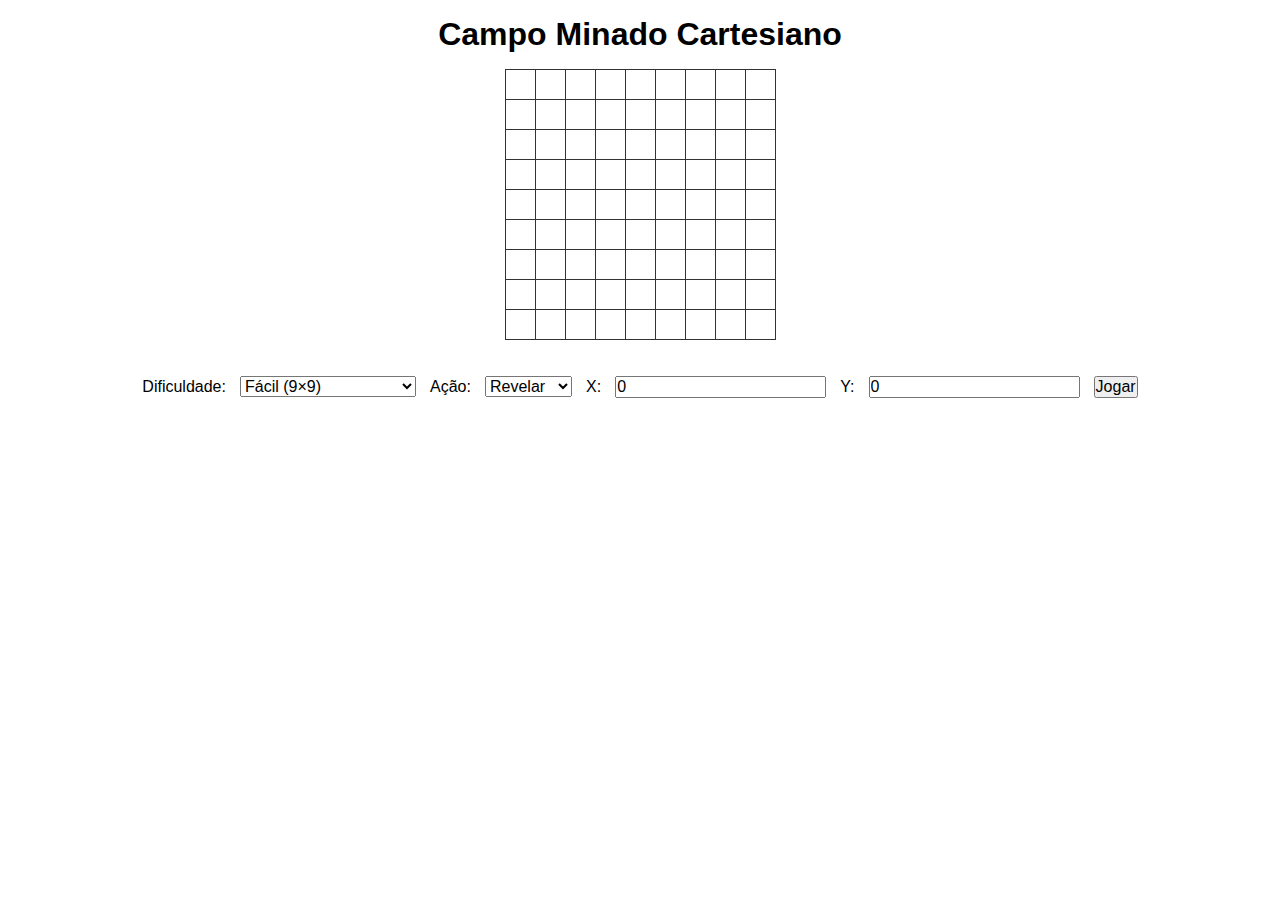
<file: TESTE/Teste/Index.HTML>
<!DOCTYPE html>
<html lang="pt-BR">
<head>
    <meta charset="UTF-8">
    <title>Campo Minado Cartesiano</title>
    <link rel="stylesheet" href="./Style.css">
    <script defer src="./Campo Minado.JS"></script>
</head>
<body>
    <h1>Campo Minado Cartesiano</h1>
    <div id="medidasContainer">
        <table id="tabela"></table>
    </div>

    <div class="controls">
        <label for="dificuldade">Dificuldade:</label>
        <select id="dificuldade">
            <option value="0" selected>Fácil (9×9)</option>
            <option value="1">Intermediário (16×16)</option>
            <option value="2">Difícil (16×30)</option>
        </select>

        <label for="acao">Ação:</label>
        <select id="acao">
            <option value="revelar" selected>Revelar</option>
            <option value="bandeira">Bandeira</option>
        </select>

        <label for="inputX">X:</label>
        <input type="number" id="inputX" value="0" />

        <label for="inputY">Y:</label>
        <input type="number" id="inputY" value="0" />

        <button id="jogar">Jogar</button>
    </div>
</body>
</html>
</file>
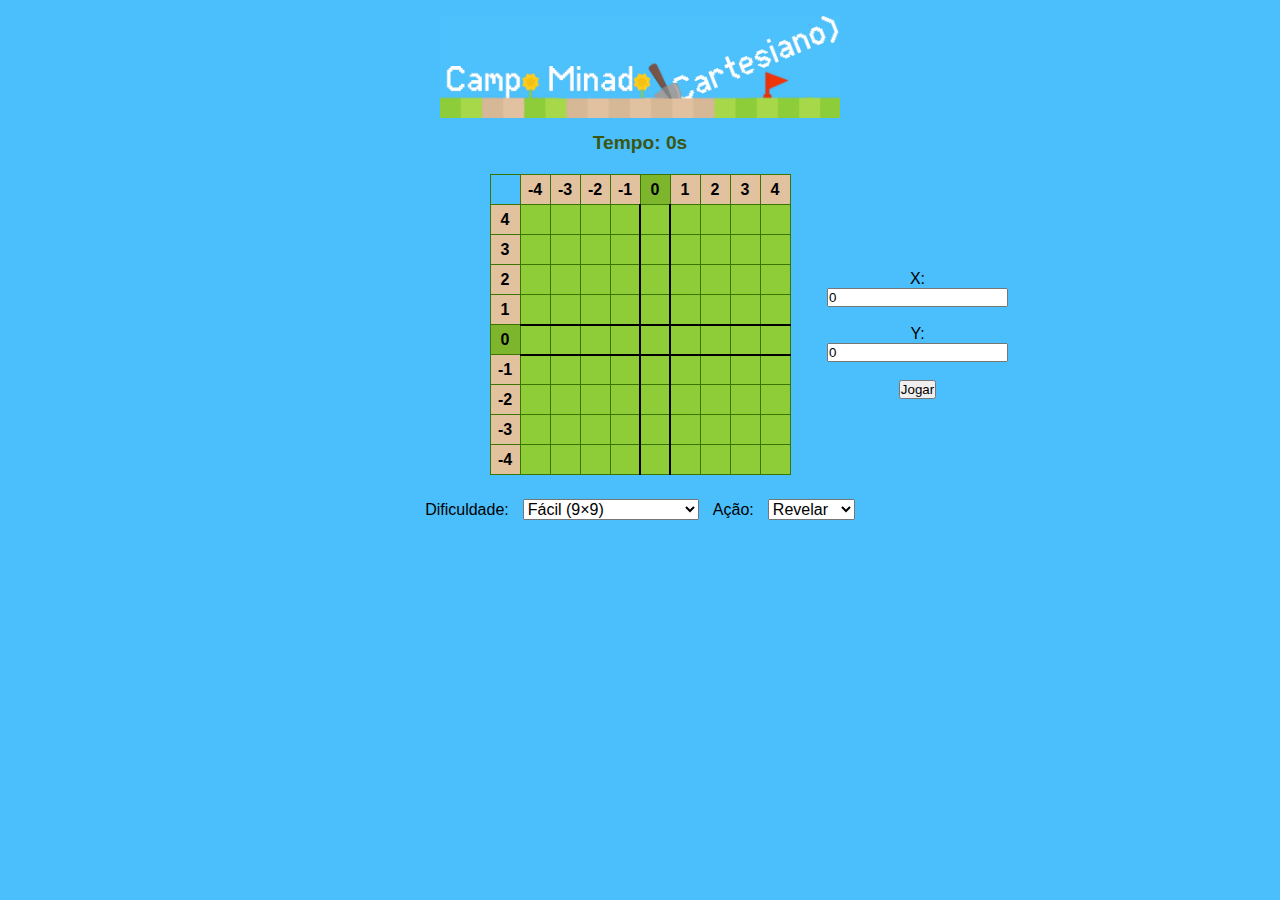
<file: TESTE/Teste/ProjetoMundoSenai-main/ProjetoMundoSenai-main/TESTE/Teste/Index.HTML>
<!DOCTYPE html>
<html lang="pt-BR">

<head>
    <meta charset="UTF-8">
    <title>Campo Minado Cartesiano</title>
    <link rel="stylesheet" href="./Style.css">
    <script defer src="./Campo Minado.JS"></script>
</head>

<body>
    <img src="imagem/1144 Sem Título_20250508151856.jpeg" alt="" height="102" width="400">

<div id="cronometro">Tempo: 0s</div>

    <div id="medidasContainer">
        <table id="tabela"></table>

        <div class="Controles">
            <label for="inputY">X:</label>
            <input type="number" id="inputY" value="0" />
            <br>
            <label for="inputX">Y:</label>
            <input type="number" id="inputX" value="0" />
             <br>
            <button id="jogar">Jogar</button>
        </div>
    </div>

    <div class="controls">
        <label for="dificuldade">Dificuldade:</label>
        <select id="dificuldade">
            <option value="0" selected>Fácil (9×9)</option>
            <option value="1">Intermediário (16×16)</option>
            <option value="2">Difícil (16×30)</option>
        </select>

        <label for="acao">Ação:</label>
        <select id="acao">
            <option value="revelar" selected>Revelar</option>
            <option value="bandeira">Bandeira</option>
        </select>
    </div>
</body>

</html>
</file>
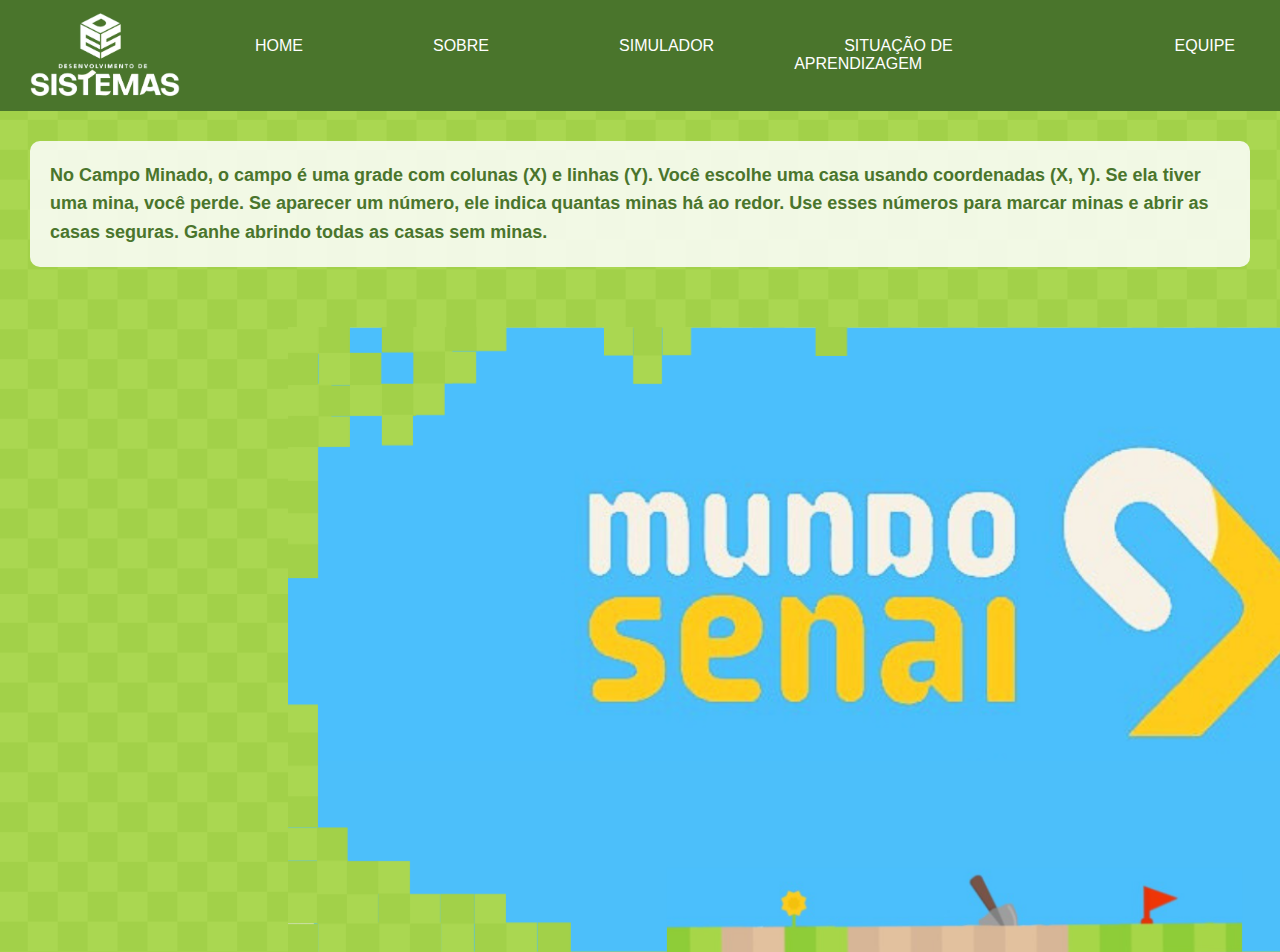
<file: TESTE/Teste/ProjetoMundoSenai-main/ProjetoMundoSenai-main/TESTE/Teste/Mundo senai (3)/Mundo senai (2)/Mundo senai/Mundo senai/HTML/index.html>
<!DOCTYPE html>
<html lang="pt-BR">
<head>
    <meta charset="UTF-8">
    <meta name="viewport" content="width=device-width, initial-scale=1.0">
    <title>Plano Cartesiano</title>
    <link rel="stylesheet" href="style.css">
</head>
<body>
    <div class="menu">
        <div class="menu-content">
            <!-- Logo dentro do menu -->
            <div class="logo">
                <img src="imagenss/logo.PNG" alt="Logo da Empresa">
            </div>
            <nav>
                <ul>
                    <li><a href="index.html" target="_blank">HOME</a></li>
                    <li><a href="SOBRE.html" target="_blank">SOBRE</a></li>
                    <li><a href="SIMULADOR.html" target="_blank">SIMULADOR</a></li>
                    <li><a href="SITUAÇÃO DE APRENDIZAGEM.html" target="_blank">SITUAÇÃO DE APRENDIZAGEM</a></li>
                    <li><a href="EQUIPE.html" target="_blank">EQUIPE</a></li>
                </ul>
            </nav>
        </div>
    </div>
    <h3>
        No Campo Minado, o campo é uma grade com colunas (X) e linhas (Y). Você escolhe uma casa usando coordenadas (X, Y). 
        Se ela tiver uma mina, você perde. Se aparecer um número, ele indica quantas minas há ao redor. Use esses números para
        marcar minas e abrir as casas seguras. Ganhe abrindo todas as casas sem minas.
    </h3>

    <img src="imagenss/ooo.png" alt="mundo">
   

</body>
</html>
</file>
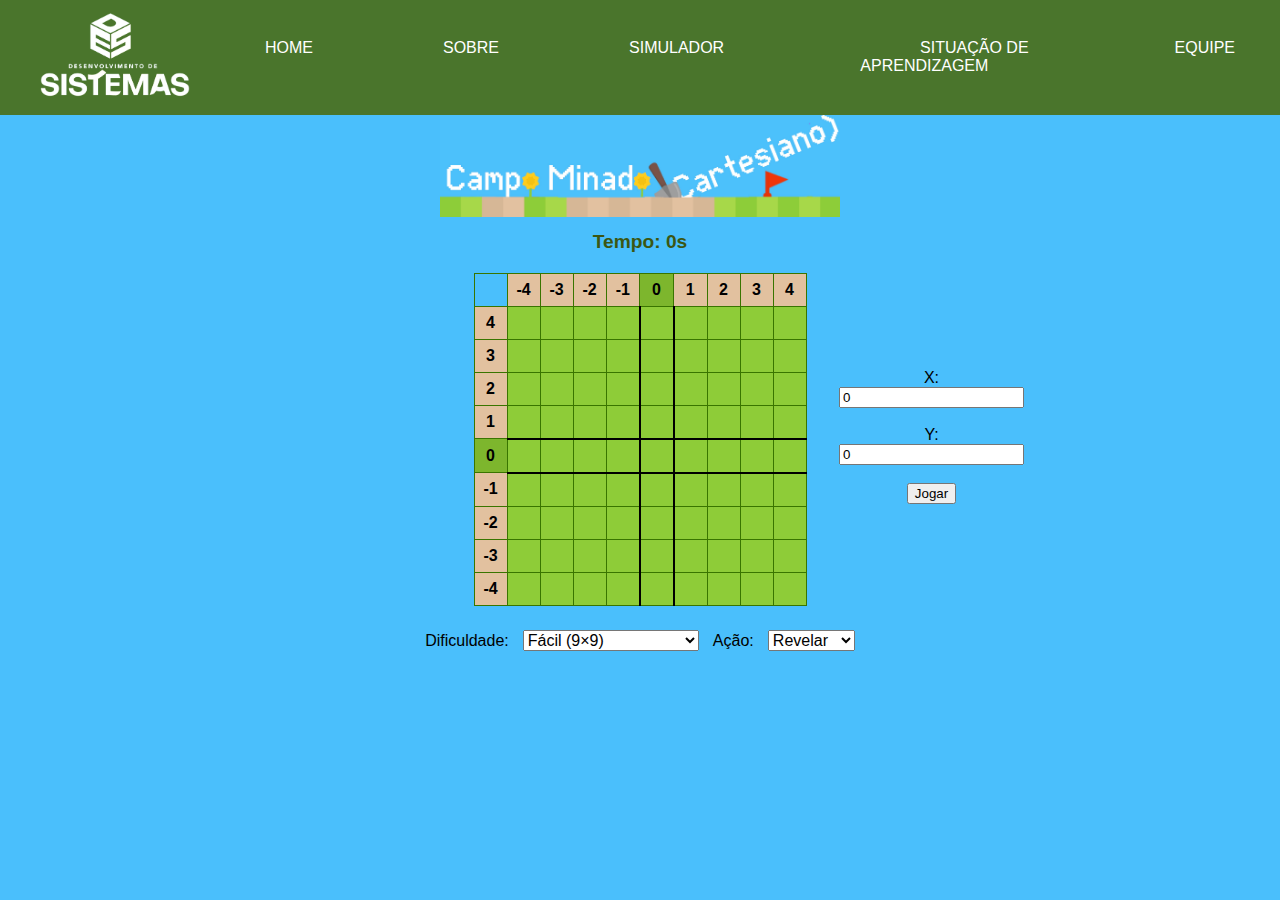
<file: TESTE/Teste/ProjetoMundoSenai-main/ProjetoMundoSenai-main/TESTE/Teste/Mundo senai (3)/Mundo senai (2)/Mundo senai/Mundo senai/HTML/SIMULADOR.html>
<!DOCTYPE html>
<html lang="pt-BR">

<head>
    <meta charset="UTF-8">
    <title>Campo Minado Cartesiano</title>
    <link rel="stylesheet" href="./SIMULADOR.css">
    <script defer src="./SIMULADOR.js"></script>
</head>

<body>

    <div class="menu">
        <div class="menu-content">
            <!-- Logo dentro do menu -->
            <div class="logo">
                <img src="imagenss/logo.PNG" alt="Logo da Empresa">
            </div>
            <nav>
                <ul>
                    <li><a href="index.html" target="_blank">HOME</a></li>
                    <li><a href="SOBRE.html" target="_blank">SOBRE</a></li>
                    <li><a href="SIMULADOR.html" target="_blank">SIMULADOR</a></li>
                    <li><a href="SITUAÇÃO DE APRENDIZAGEM.html" target="_blank">SITUAÇÃO DE APRENDIZAGEM</a></li>
                    <li><a href="EQUIPE.html" target="_blank">EQUIPE</a></li>
                </ul>
            </nav>
        </div>
    </div>

    <img src="imagenss/mano.jpeg" alt="" height="102" width="400">

    <div id="cronometro">Tempo: 0s</div>

    <div id="medidasContainer">
        <table id="tabela"></table>

        <div class="Controles">
            <label for="inputY">X:</label>
            <input type="number" id="inputY" value="0" />
            <br>
            <label for="inputX">Y:</label>
            <input type="number" id="inputX" value="0" />
            <br>
            <button id="jogar">Jogar</button>
        </div>
    </div>

    <div class="controls">
        <label for="dificuldade">Dificuldade:</label>
        <select id="dificuldade">
            <option value="0" selected>Fácil (9×9)</option>
            <option value="1">Intermediário (16×16)</option>
            <option value="2">Difícil (16×30)</option>
        </select>

        <label for="acao">Ação:</label>
        <select id="acao">
            <option value="revelar" selected>Revelar</option>
            <option value="bandeira">Bandeira</option>
        </select>
    </div>
</body>

</html>
</body>

</html>
</file>
<file: TESTE/Teste/Style.css>
* {
    font-family: Verdana, sans-serif;
    margin: 0; padding: 0;
    box-sizing: border-box;
}

body {
    padding: 1em;
    text-align: center;
}

h1 {
    margin-bottom: 0.5em;
}

#medidasContainer {
    display: inline-block;
    margin-bottom: 1em;
}

table {
    border-collapse: collapse;
    margin: 0 auto;
}

td, th {
    width: 30px;
    height: 30px;
    border: 1px solid #333;
    text-align: center;
    vertical-align: middle;
}

.axis-label {
    background-color: #ddd;
    font-weight: bold;
}

.axis {
    background-color: #bbb;
}

.cell.blocked {
    background-color: #ccc;
    cursor: default;
}

.cell.revealed {
    background-color: #eee;
}

.cell.flag {
    background-color: #ffd;
    cursor: default;
}

.axis-horizontal {
    border-top: 2px solid #000;
    border-bottom: 2px solid #000;
}

.axis-vertical {
    border-left: 2px solid #000;
    border-right: 2px solid #000;
}

.n1 { color: blue; }
.n2 { color: green; }
.n3 { color: red; }
.n4 { color: navy; }
.n5 { color: maroon; }
.n6 { color: darkgoldenrod; }
.n7 { color: black; }
.n8 { color: gray; }

.controls {
    margin-top: 1em;
}

.controls label,
.controls input,
.controls select,
.controls button {
    margin: 0 0.3em;
    font-size: 1em;
}
</file>
<file: TESTE/Teste/ProjetoMundoSenai-main/ProjetoMundoSenai-main/TESTE/Teste/Style.css>
* {
    font-family: Verdana, sans-serif;
    margin: 0;
    padding: 0;
    box-sizing: border-box;
}

body {
    padding: 1em;
    text-align: center;
    background-color: #4abffc;
}

h1 {
    margin-bottom: 0.5em;
}

#medidasContainer {
    display: flex;
    position: relative;
    justify-content: center; /* Garante que a tabela e os controles fiquem centralizados */
}

.Controles {
    display: flex;
    justify-content: center;
    align-items: center;
    flex-direction: column;
    position: absolute;
    right: 0;
    margin-right: 20vw;
    top: 6rem;
}

table {
    border-collapse: collapse;
    margin: 0 auto;
}

td,
th {
    width: 30px;
    height: 30px;
    border: 1px solid #397500;
    text-align: center;
    vertical-align: middle;
}

.axis-label {
    background-color: #E2C19F;
    font-weight: bold;
}

.axis {
    background-color: #7db62d;
}

.cell.blocked {
    background-color: #8ECC38;
    cursor: default;
}

.cell.revealed {
    background-color: #eccdae;
}

.cell.flag {
    background-color: #adf051;
    cursor: default;
}

.axis-horizontal {
    border-top: 2px solid #000;
    border-bottom: 2px solid #000;
}

.axis-vertical {
    border-left: 2px solid #000;
    border-right: 2px solid #000;
}

.n1 {
    color: blue;
}

.n2 {
    color: green;
}

.n3 {
    color: red;
}

.n4 {
    color: navy;
}

.n5 {
    color: maroon;
}

.n6 {
    color: darkgoldenrod;
}

.n7 {
    color: black;
}

.n8 {
    color: gray;
}

.controls {
    margin-top: 1.5em;
}

.controls label,
.controls input,
.controls select,
.controls button {
    margin: 0 0.3em;
    font-size: 1em;
}

img {
    margin-bottom: 10px; 
}
#cronometro {
    font-size: 1.2em;
    font-family: Arial, Helvetica, sans-serif;
    font-weight: bold;
    margin-bottom: 20px;
    color: #3b5713;
}
</file>
<file: TESTE/Teste/ProjetoMundoSenai-main/ProjetoMundoSenai-main/TESTE/Teste/Mundo senai (3)/Mundo senai (2)/Mundo senai/Mundo senai/HTML/style.css>
body {
    font-family: Arial, Helvetica, sans-serif;
    margin: 0;
    padding: 0;
    background-color: #a7d948;
    background-image: url("imagenss/DUQUESA.png"); 
}

h3{
        font-family: Arial, Helvetica, sans-serif;
        line-height: 1.6;
        font-size: 18px;
        background-color: rgba(255, 255, 255, 0.85);
        padding: 20px;
        border-radius: 10px;
        margin: 30px;
        z-index: 1;
        position: relative;
        color: #4a752c;
    
}

img{
    width: 1300px;  
    display: flex;
    justify-content: center;
    padding-left: 288px;
    padding-top: 30px;
}



.menu {
    background-color: #4a752c;
    padding: 3px 0;
}

.menu-content {
    width: 100%;
    display: flex;
    justify-content: space-between; 
    align-items: center;
    padding: 0 20px; 
}

.logo img {
    width: 150px; 
    height: auto; 
    padding-top: 10px;
    padding: 10px;
}


nav ul {
    display: flex;
    list-style-type: none;
    padding: 0;
}

nav ul li {
    margin: 0 15px; 
}

nav ul li a {
    color: white;
    text-decoration: none;
    font-size: 16px;
    padding: 6px 50px;
}

nav ul li a:hover {
    background-color: #af4c4c;
    border-radius: 5px;
}

@media (max-width: 768px) {
    .logo img {
        width: 50px; 
    }
    
    nav ul {
        flex-direction: column;
        align-items: center; 
    }
    
    nav ul li {
        margin: 10px 0;
    }
}
</file>
<file: TESTE/Teste/ProjetoMundoSenai-main/ProjetoMundoSenai-main/TESTE/Teste/Mundo senai (3)/Mundo senai (2)/Mundo senai/Mundo senai/HTML/SIMULADOR.css>
* {
    font-family: Verdana, sans-serif;
    margin: 0;

    
}

body {
 
    text-align: center;
    background-color: #4abffc;
}
.menu {
    background-color: #4a752c;
    padding: 3px 0;
}

.menu-content {
    width: 100%;
    display: flex;
    justify-content: space-between; 
    align-items: center;
    padding: 0 20px; 
}
.logo img {
    width: 150px; 
    height: auto; 
    padding-left: 10px;
    margin: 10px;
}
nav ul {
    display: flex;
    list-style-type: none;
    padding: 0;
}

nav ul li {
    margin: 0 15px; 
}

nav ul li a {
    color: white;
    text-decoration: none;
    font-size: 16px; 
    padding: 6px 50px;
}

nav ul li a:hover {
    background-color: #af4c4c;
    border-radius: 5px;
}

@media (max-width: 768px) {
    .logo img {
        width: 50px; 
    }
    
    nav ul {
        flex-direction: column;
        align-items: center;
    }
    
    nav ul li {
        margin: 10px 0;
    }
}
h1 {
    margin-bottom: 0.5em;
}

#medidasContainer {
    display: flex;
    position: relative;
    justify-content: center; /* Garante que a tabela e os controles fiquem centralizados */
}

.Controles {
    display: flex;
    justify-content: center;
    align-items: center;
    flex-direction: column;
    position: absolute;
    right: 0;
    margin-right: 20vw;
    top: 6rem;
}

table {
    border-collapse: collapse;
    margin: 0 auto;
}

td,
th {
    width: 30px;
    height: 30px;
    border: 1px solid #397500;
    text-align: center;
    vertical-align: middle;
}

.axis-label {
    background-color: #E2C19F;
    font-weight: bold;
}

.axis {
    background-color: #7db62d;
}

.cell.blocked {
    background-color: #8ECC38;
    cursor: default;
}

.cell.revealed {
    background-color: #eccdae;
}

.cell.flag {
    background-color: #adf051;
    cursor: default;
}

.axis-horizontal {
    border-top: 2px solid #000;
    border-bottom: 2px solid #000;
}

.axis-vertical {
    border-left: 2px solid #000;
    border-right: 2px solid #000;
}

.n1 {
    color: blue;
}

.n2 {
    color: green;
}

.n3 {
    color: red;
}

.n4 {
    color: navy;
}

.n5 {
    color: maroon;
}

.n6 {
    color: darkgoldenrod;
}

.n7 {
    color: black;
}

.n8 {
    color: gray;
}

.controls {
    margin-top: 1.5em;
}

.controls label,
.controls input,
.controls select,
.controls button {
    margin: 0 0.3em;
    font-size: 1em;
}

img {
    margin-bottom: 10px; 
}
#cronometro {
    font-size: 1.2em;
    font-family: Arial, Helvetica, sans-serif;
    font-weight: bold;
    margin-bottom: 20px;
    color: #3b5713;
}
</file>
